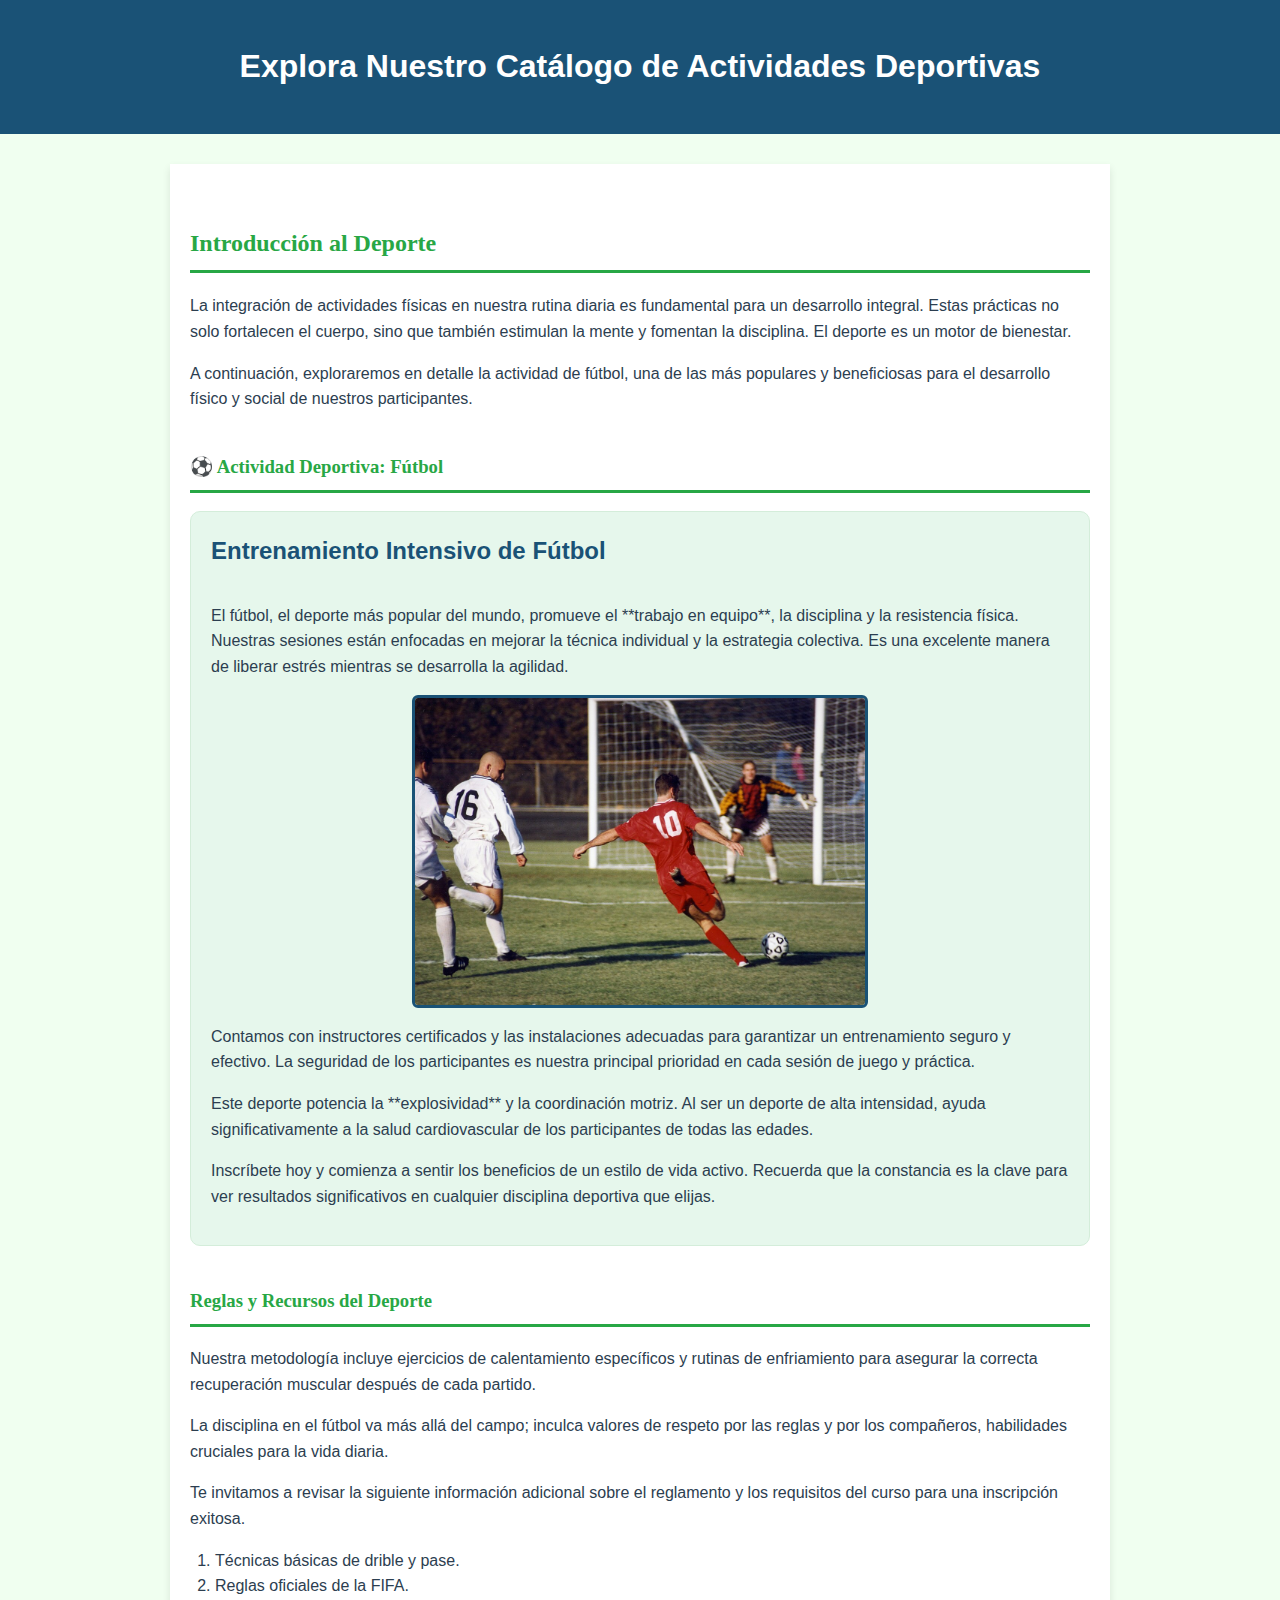
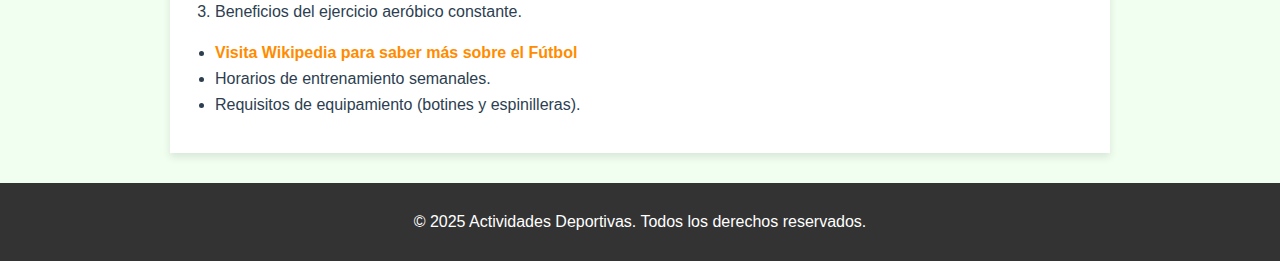
<file: paginas/deporte1.html>
<!DOCTYPE html>
<html lang="es">
<head>
    <meta charset="UTF-8">
    <meta name="viewport" content="width=device-width, initial-scale=1.0">
    <title>Actividad Deportiva: Fútbol</title>
    <link rel="stylesheet" href="styles.css">
    <style>
        /* ---------------------------------------------------- */
/* 2. CSS (styles.css) - Estilos Requeridos */
/* ---------------------------------------------------- */

/* Colores y tipografías aplicados mediante CSS */
body {
    font-family: 'Arial', sans-serif; /* Tipografía personalizada 1 */
    line-height: 1.6;
    margin: 0;
    padding: 0;
    /* Colores de fondo y texto */
    background-color: #f0fff0; /* Fondo muy claro, ideal para deportes */
    color: #2c3e50; /* Texto oscuro y profesional */
}

header {
    background-color: #1a5276; /* Azul marino */
    color: white; /* Texto blanco */
    padding: 20px 0;
    text-align: center;
}

/* Alineaciones y márgenes */
main {
    width: 85%;
    max-width: 900px;
    margin: 30px auto; /* Centrado con margen */
    padding: 20px;
    background-color: white;
    box-shadow: 0 4px 8px rgba(0, 0, 0, 0.1);
}

/* Estilo para los títulos (H2, H3) */
h2, h3 {
    color: #28a745; /* Color verde fútbol */
    border-bottom: 3px solid #28a745;
    padding-bottom: 8px;
    margin-top: 40px;
    font-family: 'Georgia', serif; /* Tipografía personalizada 2 */
}

/* Estilo para los títulos internos de la actividad (H4) */
.actividad h4 {
    color: #1a5276;
    font-size: 1.5em;
    margin-top: 0;
}

/* Aplicación de clases o IDs */
.actividad.deportiva {
    margin-bottom: 25px;
    padding: 20px;
    border: 1px solid #d4edda;
    border-radius: 10px;
    background-color: #e6f7ec; /* Fondo suave para la sección de deporte */
}

/* Estilo para los títulos y listas (listas) */
ul, ol {
    margin-top: 15px;
    padding-left: 25px;
}

/* Estilo del hipervínculo */
a {
    color: #ff8c00; /* Color naranja distintivo */
    text-decoration: none;
    font-weight: bold;
}

a:hover {
    text-decoration: underline;
}

/* Clase para la imagen ilustrativa */
.imagen-actividad {
    width: 100%;
    max-width: 450px; 
    height: auto;
    margin: 15px auto;
    border-radius: 6px;
    /* Alineación de imágenes (se centra) */
    display: block; 
    border: 3px solid #1a5276; /* Borde de color de la marca */
}

footer {
    text-align: center;
    padding: 10px;
    background-color: #333;
    color: white;
    margin-top: 30px;
}
    </style>
</head>
<body>

    <header>
        <h1>Explora Nuestro Catálogo de Actividades Deportivas</h1>
    </header>

    <main>
        <section id="introduccion">
            <h2>Introducción al Deporte</h2>
            <p>La integración de actividades físicas en nuestra rutina diaria es fundamental para un desarrollo integral. Estas prácticas no solo fortalecen el cuerpo, sino que también estimulan la mente y fomentan la disciplina. El deporte es un motor de bienestar.</p>
            <p>A continuación, exploraremos en detalle la actividad de fútbol, una de las más populares y beneficiosas para el desarrollo físico y social de nuestros participantes.</p>
        </section>

        <section id="deporte">
            <h3>⚽ Actividad Deportiva: Fútbol</h3>

            <div class="actividad deportiva">
                <h4>Entrenamiento Intensivo de Fútbol</h4> 
                
                <p>El fútbol, el deporte más popular del mundo, promueve el **trabajo en equipo**, la disciplina y la resistencia física. Nuestras sesiones están enfocadas en mejorar la técnica individual y la estrategia colectiva. Es una excelente manera de liberar estrés mientras se desarrolla la agilidad.</p> 
                
                <img src="../Imagenes/fut.png" alt="Grupo de personas jugando fútbol en un campo" class="imagen-actividad"> 
                
                <p>Contamos con instructores certificados y las instalaciones adecuadas para garantizar un entrenamiento seguro y efectivo. La seguridad de los participantes es nuestra principal prioridad en cada sesión de juego y práctica.</p>
                <p>Este deporte potencia la **explosividad** y la coordinación motriz. Al ser un deporte de alta intensidad, ayuda significativamente a la salud cardiovascular de los participantes de todas las edades.</p>
                <p>Inscríbete hoy y comienza a sentir los beneficios de un estilo de vida activo. Recuerda que la constancia es la clave para ver resultados significativos en cualquier disciplina deportiva que elijas.</p>
            </div>

            <section id="recursos_futbol">
                <h3>Reglas y Recursos del Deporte</h3>
                
                <p>Nuestra metodología incluye ejercicios de calentamiento específicos y rutinas de enfriamiento para asegurar la correcta recuperación muscular después de cada partido.</p>
                <p>La disciplina en el fútbol va más allá del campo; inculca valores de respeto por las reglas y por los compañeros, habilidades cruciales para la vida diaria.</p>
                <p>Te invitamos a revisar la siguiente información adicional sobre el reglamento y los requisitos del curso para una inscripción exitosa.</p>
                
                <ol>
                    <li>Técnicas básicas de drible y pase.</li>
                    <li>Reglas oficiales de la FIFA.</li>
                    <li>Beneficios del ejercicio aeróbico constante.</li>
                </ol>

                <ul>
                    <li><a href="https://es.wikipedia.org/wiki/F%C3%BAtbol" target="_blank">Visita Wikipedia para saber más sobre el Fútbol</a></li> 
                    <li>Horarios de entrenamiento semanales.</li>
                    <li>Requisitos de equipamiento (botines y espinilleras).</li>
                </ul>
            </section>
        </section>
    </main>

    <footer>
        <p>&copy; 2025 Actividades Deportivas. Todos los derechos reservados.</p>
    </footer>

</body>
</html>
</file>
<file: paginas/styles.css>
/* ---------------------------------------------------- */
/* 2. CSS (styles.css) - Estilos Requeridos */
/* ---------------------------------------------------- */

/* Colores y tipografías aplicados mediante CSS */
body {
    font-family: 'Arial', sans-serif; /* Tipografía personalizada 1 */
    line-height: 1.6;
    margin: 0;
    padding: 0;
    /* Colores de fondo y texto */
    background-color: #f0fff0; /* Fondo muy claro, ideal para deportes */
    color: #2c3e50; /* Texto oscuro y profesional */
}

header {
    background-color: #1a5276; /* Azul marino */
    color: white; /* Texto blanco */
    padding: 20px 0;
    text-align: center;
}

/* Alineaciones y márgenes */
main {
    width: 85%;
    max-width: 900px;
    margin: 30px auto; /* Centrado con margen */
    padding: 20px;
    background-color: white;
    box-shadow: 0 4px 8px rgba(0, 0, 0, 0.1);
}

/* Estilo para los títulos (H2, H3) */
h2, h3 {
    color: #28a745; /* Color verde fútbol */
    border-bottom: 3px solid #28a745;
    padding-bottom: 8px;
    margin-top: 40px;
    font-family: 'Georgia', serif; /* Tipografía personalizada 2 */
}

/* Estilo para los títulos internos de la actividad (H4) */
.actividad h4 {
    color: #1a5276;
    font-size: 1.5em;
    margin-top: 0;
}

/* Aplicación de clases o IDs */
.actividad.deportiva {
    margin-bottom: 25px;
    padding: 20px;
    border: 1px solid #d4edda;
    border-radius: 10px;
    background-color: #e6f7ec; /* Fondo suave para la sección de deporte */
}

/* Estilo para los títulos y listas (listas) */
ul, ol {
    margin-top: 15px;
    padding-left: 25px;
}

/* Estilo del hipervínculo */
a {
    color: #ff8c00; /* Color naranja distintivo */
    text-decoration: none;
    font-weight: bold;
}

a:hover {
    text-decoration: underline;
}

/* Clase para la imagen ilustrativa */
.imagen-actividad {
    width: 100%;
    max-width: 450px; 
    height: auto;
    margin: 15px auto;
    border-radius: 6px;
    /* Alineación de imágenes (se centra) */
    display: block; 
    border: 3px solid #1a5276; /* Borde de color de la marca */
}

footer {
    text-align: center;
    padding: 10px;
    background-color: #333;
    color: white;
    margin-top: 30px;
}
</file>
